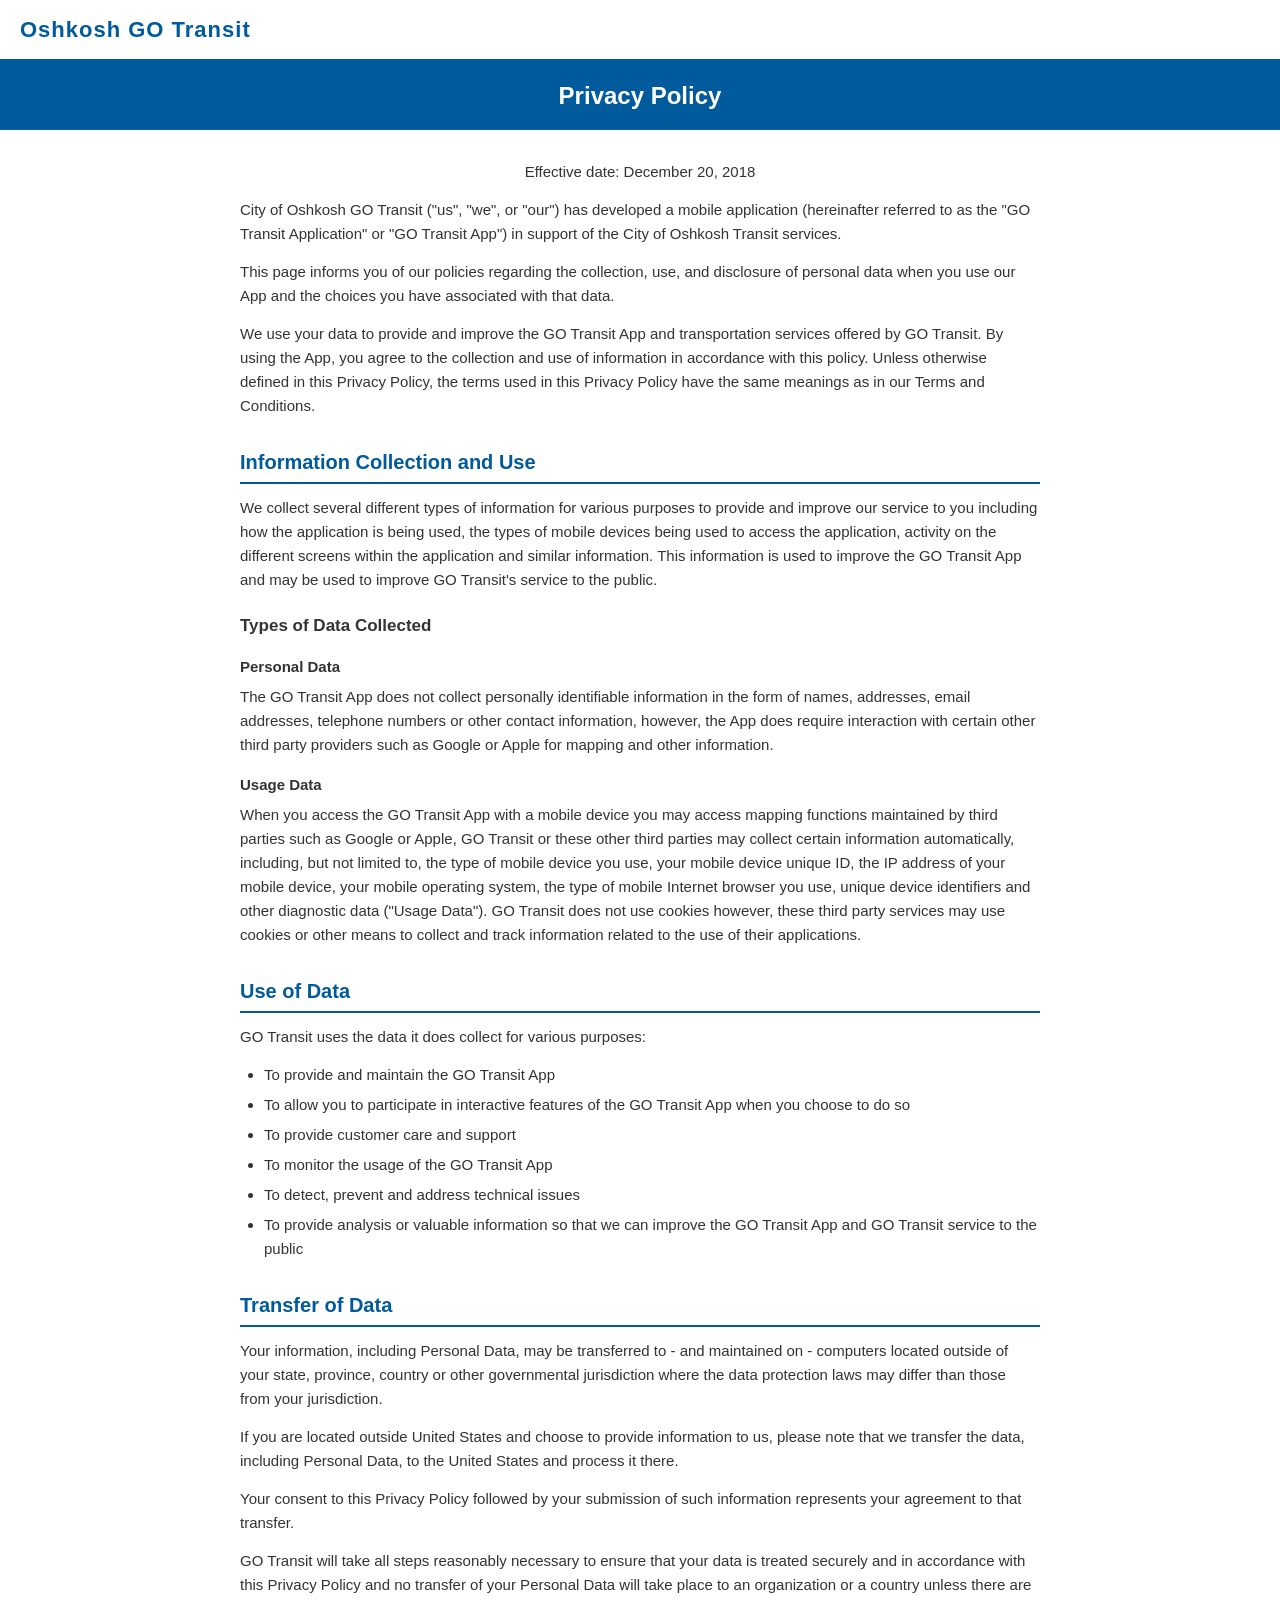
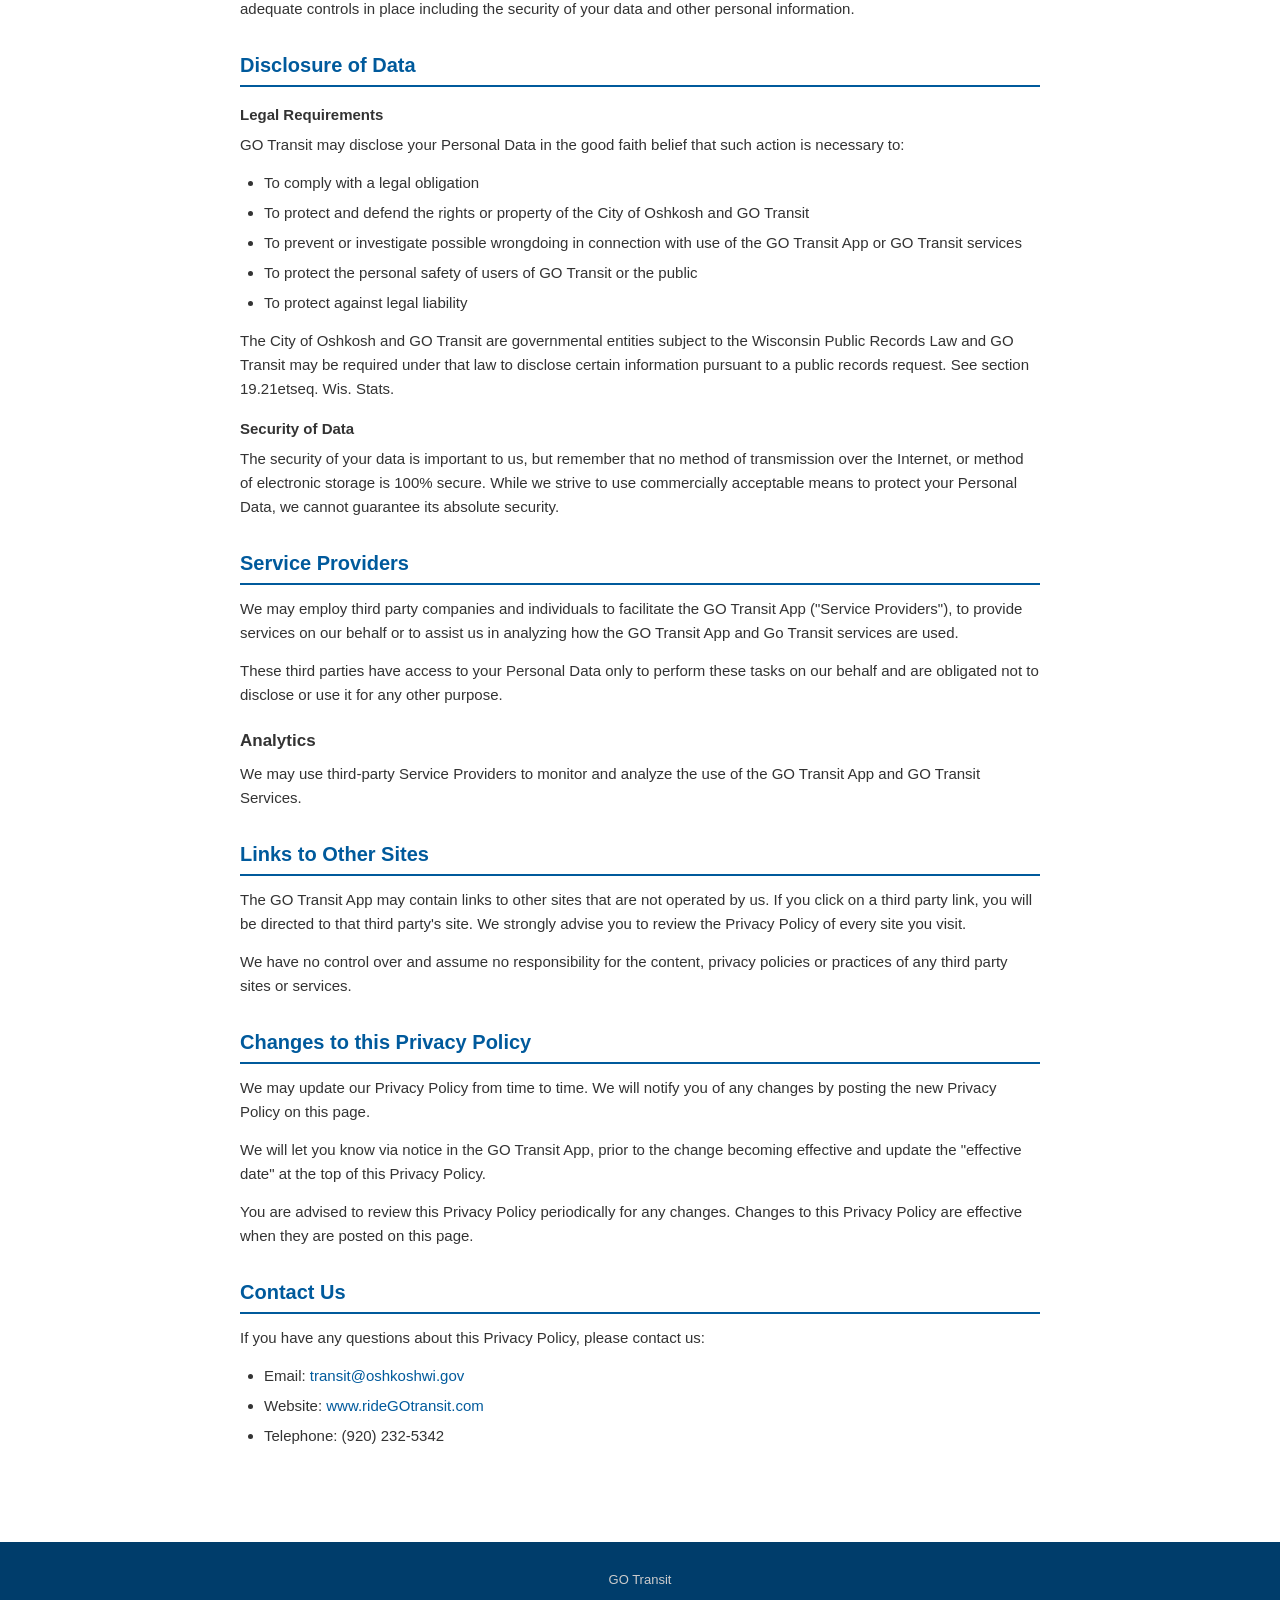
<file: index.html>
<!DOCTYPE html>
<html lang="en">
<head>
  <meta http-equiv="Content-Type" content="text/html; charset=UTF-8">
  <meta name="viewport" content="width=device-width, initial-scale=1.0">
  <title>Privacy Policy - Oshkosh GO Transit</title>
  <style>
    * { box-sizing: border-box; margin: 0; padding: 0; }

    body {
      font-family: Arial, Helvetica, sans-serif;
      font-size: 15px;
      line-height: 1.6;
      color: #333;
      background: #fff;
    }

    /* Header */
    #header {
      background-color: #fff;
      border-bottom: 4px solid #005a9c;
      padding: 12px 20px;
    }
    #header img {
      height: 60px;
    }

    /* Interior header / page title bar */
    #InteriorHeader {
      background-color: #005a9c;
      color: #fff;
      padding: 14px 30px;
    }
    #InteriorHeader h1 {
      font-size: 24px;
      font-weight: bold;
      color: #fff;
      margin: 0;
    }

    /* Main content */
    .container#ContentBody {
      max-width: 860px;
      margin: 30px auto;
      padding: 0 30px 40px;
    }

    p {
      margin: 0 0 14px;
    }

    h2 {
      font-size: 20px;
      color: #005a9c;
      border-bottom: 2px solid #005a9c;
      padding-bottom: 4px;
      margin: 28px 0 12px;
    }

    h3 {
      font-size: 17px;
      color: #333;
      margin: 20px 0 8px;
    }

    h4 {
      font-size: 15px;
      font-weight: bold;
      color: #333;
      margin: 16px 0 6px;
    }

    ul {
      margin: 0 0 14px 24px;
    }

    ul li {
      margin-bottom: 6px;
    }

    a {
      color: #005a9c;
      text-decoration: none;
    }

    a:hover {
      text-decoration: underline;
    }

    /* Footer */
    #footer {
      background-color: #003d6b;
      color: #ccc;
      text-align: center;
      padding: 24px 20px;
      font-size: 13px;
      margin-top: 40px;
    }
    #footer p {
      margin: 4px 0;
      color: #ccc;
    }
  </style>
</head>
<body>

  <div id="header">
    <span style="font-size: 22px; font-weight: bold; color: #005a9c; letter-spacing: 1px;">Oshkosh GO Transit</span>
  </div>

  <div id="InteriorHeader">
    <h1 style="text-align: center;">Privacy Policy</h1>
  </div>

  <main>
    <div class="container" id="ContentBody">

      <p align="center">Effective date: December 20, 2018</p>
      <p>City of Oshkosh GO Transit ("us", "we", or "our") has developed a mobile application (hereinafter referred to as the "GO Transit Application" or "GO Transit App") in support of the City of Oshkosh Transit services.</p>
      <p>This page informs you of our policies regarding the collection, use, and disclosure of personal data when you use our App and the choices you have associated with that data.</p>
      <p>We use your data to provide and improve the GO Transit App and transportation services offered by GO Transit. By using the App, you agree to the collection and use of information in accordance with this policy. Unless otherwise defined in this Privacy Policy, the terms used in this Privacy Policy have the same meanings as in our Terms and Conditions.</p>

      <h2>Information Collection and Use</h2>
      <p>We collect several different types of information for various purposes to provide and improve our service to you including how the application is being used, the types of mobile devices being used to access the application, activity on the different screens within the application and similar information. This information is used to improve the GO Transit App and may be used to improve GO Transit's service to the public.</p>

      <h3>Types of Data Collected</h3>
      <h4>Personal Data</h4>
      <p>The GO Transit App does not collect personally identifiable information in the form of names, addresses, email addresses, telephone numbers or other contact information, however, the App does require interaction with certain other third party providers such as Google or Apple for mapping and other information.</p>

      <h4>Usage Data</h4>
      <p>When you access the GO Transit App with a mobile device you may access mapping functions maintained by third parties such as Google or Apple, GO Transit or these other third parties may collect certain information automatically, including, but not limited to, the type of mobile device you use, your mobile device unique ID, the IP address of your mobile device, your mobile operating system, the type of mobile Internet browser you use, unique device identifiers and other diagnostic data ("Usage Data"). GO Transit does not use cookies however, these third party services may use cookies or other means to collect and track information related to the use of their applications.</p>

      <h2>Use of Data</h2>
      <p>GO Transit uses the data it does collect for various purposes:</p>
      <ul>
        <li>To provide and maintain the GO Transit App</li>
        <li>To allow you to participate in interactive features of the GO Transit App when you choose to do so</li>
        <li>To provide customer care and support</li>
        <li>To monitor the usage of the GO Transit App</li>
        <li>To detect, prevent and address technical issues</li>
        <li>To provide analysis or valuable information so that we can improve the GO Transit App and GO Transit service to the public</li>
      </ul>

      <h2>Transfer of Data</h2>
      <p>Your information, including Personal Data, may be transferred to - and maintained on - computers located outside of your state, province, country or other governmental jurisdiction where the data protection laws may differ than those from your jurisdiction.</p>
      <p>If you are located outside United States and choose to provide information to us, please note that we transfer the data, including Personal Data, to the United States and process it there.</p>
      <p>Your consent to this Privacy Policy followed by your submission of such information represents your agreement to that transfer.</p>
      <p>GO Transit will take all steps reasonably necessary to ensure that your data is treated securely and in accordance with this Privacy Policy and no transfer of your Personal Data will take place to an organization or a country unless there are adequate controls in place including the security of your data and other personal information.</p>

      <h2>Disclosure of Data</h2>
      <h4>Legal Requirements</h4>
      <p>GO Transit may disclose your Personal Data in the good faith belief that such action is necessary to:</p>
      <ul>
        <li>To comply with a legal obligation</li>
        <li>To protect and defend the rights or property of the City of Oshkosh and GO Transit</li>
        <li>To prevent or investigate possible wrongdoing in connection with use of the GO Transit App or GO Transit services</li>
        <li>To protect the personal safety of users of GO Transit or the public</li>
        <li>To protect against legal liability</li>
      </ul>
      <p>The City of Oshkosh and GO Transit are governmental entities subject to the Wisconsin Public Records Law and GO Transit may be required under that law to disclose certain information pursuant to a public records request. See section 19.21etseq. Wis. Stats.</p>

      <h4>Security of Data</h4>
      <p>The security of your data is important to us, but remember that no method of transmission over the Internet, or method of electronic storage is 100% secure. While we strive to use commercially acceptable means to protect your Personal Data, we cannot guarantee its absolute security.</p>

      <h2>Service Providers</h2>
      <p>We may employ third party companies and individuals to facilitate the GO Transit App ("Service Providers"), to provide services on our behalf or to assist us in analyzing how the GO Transit App and Go Transit services are used.</p>
      <p>These third parties have access to your Personal Data only to perform these tasks on our behalf and are obligated not to disclose or use it for any other purpose.</p>

      <h3>Analytics</h3>
      <p>We may use third-party Service Providers to monitor and analyze the use of the GO Transit App and GO Transit Services.</p>

      <h2>Links to Other Sites</h2>
      <p>The GO Transit App may contain links to other sites that are not operated by us. If you click on a third party link, you will be directed to that third party's site. We strongly advise you to review the Privacy Policy of every site you visit.</p>
      <p>We have no control over and assume no responsibility for the content, privacy policies or practices of any third party sites or services.</p>

      <h2>Changes to this Privacy Policy</h2>
      <p>We may update our Privacy Policy from time to time. We will notify you of any changes by posting the new Privacy Policy on this page.</p>
      <p>We will let you know via notice in the GO Transit App, prior to the change becoming effective and update the "effective date" at the top of this Privacy Policy.</p>
      <p>You are advised to review this Privacy Policy periodically for any changes. Changes to this Privacy Policy are effective when they are posted on this page.</p>

      <h2>Contact Us</h2>
      <p>If you have any questions about this Privacy Policy, please contact us:</p>
      <ul>        
        <li>Email: <a href="&#109;&#97;&#105;&#108;&#116;&#111;&#58;&#116;&#114;&#97;&#110;&#115;&#105;&#116;&#64;&#111;&#115;&#104;&#107;&#111;&#115;&#104;&#119;&#105;&#46;&#103;&#111;&#118;">&#116;&#114;&#97;&#110;&#115;&#105;&#116;&#64;&#111;&#115;&#104;&#107;&#111;&#115;&#104;&#119;&#105;&#46;&#103;&#111;&#118;</a></li>        
        <li>Website: <a href="https://www.ridegotransit.com/" target="_blank">www.rideGOtransit.com</a></li>
        <li>Telephone: (920) 232-5342</li>
      </ul>

    </div>
  </main>

  <div id="footer">
    <p>GO Transit</p>
</file>
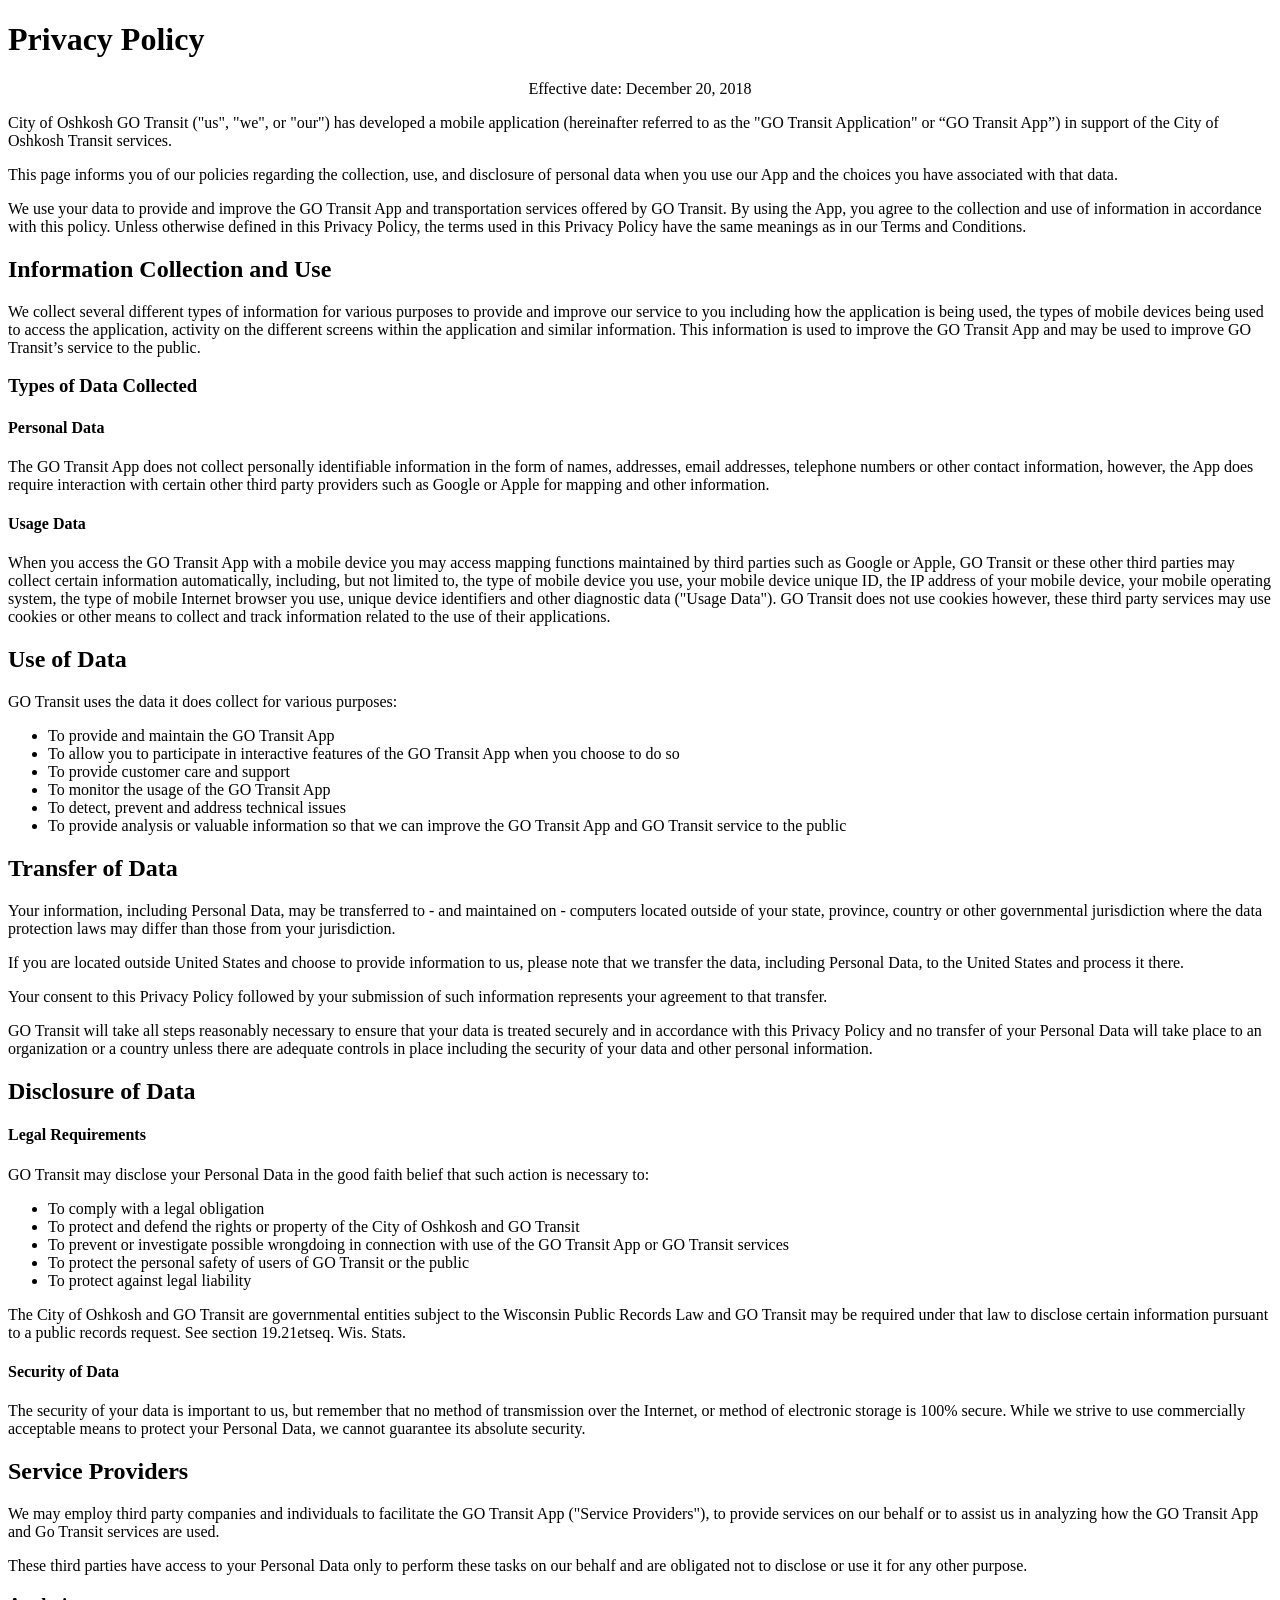
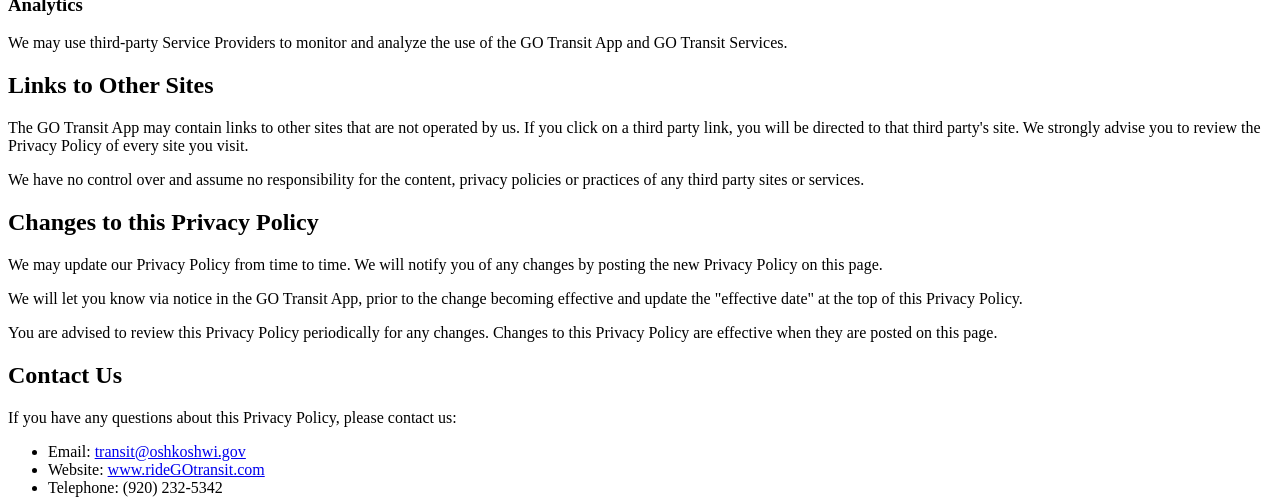
<file: Privacy Policy - Oshkosh GO Transit.html>
<!DOCTYPE html>
<!-- saved from url=(0052)https://www.oshkoshwi.gov/transit/PrivacyPolicy.aspx -->
<html lang="en" style="height: 100%;"><head><meta http-equiv="Content-Type" content="text/html; charset=UTF-8">
    
    <main>
        <div id="InteriorHeader">
            
                
    <h1>Privacy Policy</h1>

           
        </div>
        <div class="container" id="ContentBody">
            
   
<p align="center">Effective date: December 20, 2018</p>
<p>City of Oshkosh GO Transit ("us", "we", or "our") has developed a mobile application (hereinafter referred to as the "GO Transit Application" or “GO Transit App”) in support of the City of Oshkosh Transit services.</p>
<p>This page informs you of our policies regarding the collection, use, and disclosure of personal data when you use our App and the choices you have associated with that data. </p>
<p>We use your data to provide and improve the GO Transit App and transportation services offered by GO Transit. By using the App, you agree to the collection and use of information in accordance with this policy. Unless otherwise defined in this Privacy Policy, the terms used in this Privacy Policy have the same meanings as in our Terms and Conditions.</p>
<h2>Information Collection and Use</h2>
<p>We collect several different types of information for various purposes to provide and improve our service to you including how the application is being used, the types of mobile devices being used to access the application, activity on the different screens within the application and similar information.  This information is used to improve the GO Transit App and may be used to improve GO Transit’s service to the public.</p>
<h3>Types of Data Collected</h3>
<h4>Personal Data</h4>
<p>The GO Transit App does not collect personally identifiable information in the form of names, addresses, email addresses, telephone numbers or other contact information, however, the App does require interaction with certain other third party providers such as Google or Apple for mapping and other information.</p>
<h4>Usage Data</h4>
<p>When you access the GO Transit App with a mobile device you may access mapping functions maintained by third parties such as Google or Apple, GO Transit or these other third parties may collect certain information automatically, including, but not limited to, the type of mobile device you use, your mobile device unique ID, the IP address of your mobile device, your mobile operating system, the type of mobile Internet browser you use, unique device identifiers and other diagnostic data ("Usage Data").  GO Transit does not use cookies however, these third party services may use cookies or other means to collect and track information related to the use of their applications.</p>
<h2>Use of Data</h2>
<p>GO Transit uses the data it does collect for various purposes:</p>
<ul>
<li>To provide and maintain the GO Transit App</li>
<li>To allow you to participate in interactive features of the GO Transit App when you choose to do so</li>
<li>To provide customer care and support</li>
<li>To monitor the usage of the GO Transit App</li>
<li>To detect, prevent and address technical issues</li>
<li>To provide analysis or valuable information so that we can improve the GO Transit App and GO Transit service to the public</li>
</ul>
<h2>Transfer of Data</h2>
<p>Your information, including Personal Data, may be transferred to - and maintained on - computers located outside of your state, province, country or other governmental jurisdiction where the data protection laws may differ than those from your jurisdiction.</p>
<p>If you are located outside United States and choose to provide information to us, please note that we transfer the data, including Personal Data, to the United States and process it there.</p>
<p>Your consent to this Privacy Policy followed by your submission of such information represents your agreement to that transfer.</p>
<p>GO Transit will take all steps reasonably necessary to ensure that your data is treated securely and in accordance with this Privacy Policy and no transfer of your Personal Data will take place to an organization or a country unless there are adequate controls in place including the security of your data and other personal information.</p>
<h2>Disclosure of Data</h2>
<h4>Legal Requirements</h4>
<p>GO Transit may disclose your Personal Data in the good faith belief that such action is necessary to:</p>
<ul>
<li>To comply with a legal obligation</li>
<li>	To protect and defend the rights or property of the City of Oshkosh and GO Transit</li>
<li>To prevent or investigate possible wrongdoing in connection with use of the GO Transit App or GO Transit services</li>
<li>To protect the personal safety of users of GO Transit or the public</li>
<li>To protect against legal liability</li>
</ul>
<p>The City of Oshkosh and GO Transit are governmental entities subject to the Wisconsin Public Records Law and GO Transit may be required under that law to disclose certain information pursuant to a public records request.  See section 19.21etseq. Wis. Stats.</p>
<h4>Security of Data</h4>
<p>The security of your data is important to us, but remember that no method of transmission over the Internet, or method of electronic storage is 100% secure.  While we strive to use commercially acceptable means to protect your Personal Data, we cannot guarantee its absolute security.</p>
<h2>Service Providers</h2>
<p>We may employ third party companies and individuals to facilitate the GO Transit App ("Service Providers"), to provide services on our behalf or to assist us in analyzing how the GO Transit App and Go Transit services are used.</p>
<p>These third parties have access to your Personal Data only to perform these tasks on our behalf and are obligated not to disclose or use it for any other purpose.</p>
<h3>Analytics</h3>
<p>We may use third-party Service Providers to monitor and analyze the use of the GO Transit App and GO Transit Services.</p>
<h2>Links to Other Sites</h2>
<p>The GO Transit App may contain links to other sites that are not operated by us.  If you click on a third party link, you will be directed to that third party's site.  We strongly advise you to review the Privacy Policy of every site you visit.</p>
<p>We have no control over and assume no responsibility for the content, privacy policies or practices of any third party sites or services.</p>
<h2>Changes to this Privacy Policy</h2>
<p>We may update our Privacy Policy from time to time.  We will notify you of any changes by posting the new Privacy Policy on this page.</p>
<p>We will let you know via notice in the GO Transit App, prior to the change becoming effective and update the "effective date" at the top of this Privacy Policy.</p>
<p>You are advised to review this Privacy Policy periodically for any changes.  Changes to this Privacy Policy are effective when they are posted on this page.</p>
<h2>Contact Us</h2>
<p>If you have any questions about this Privacy Policy, please contact us:</p>
<ul>
<li>Email: <a href="mailto:transit@oshkoshwi.gov">transit@oshkoshwi.gov</a></li>
<li>Website: <a href="https://www.ridegotransit.com/" target="_blank">www.rideGOtransit.com</a></li>
<li>Telephone: (920) 232-5342 </li>
</ul>

        </div>
    </main>
</file>
